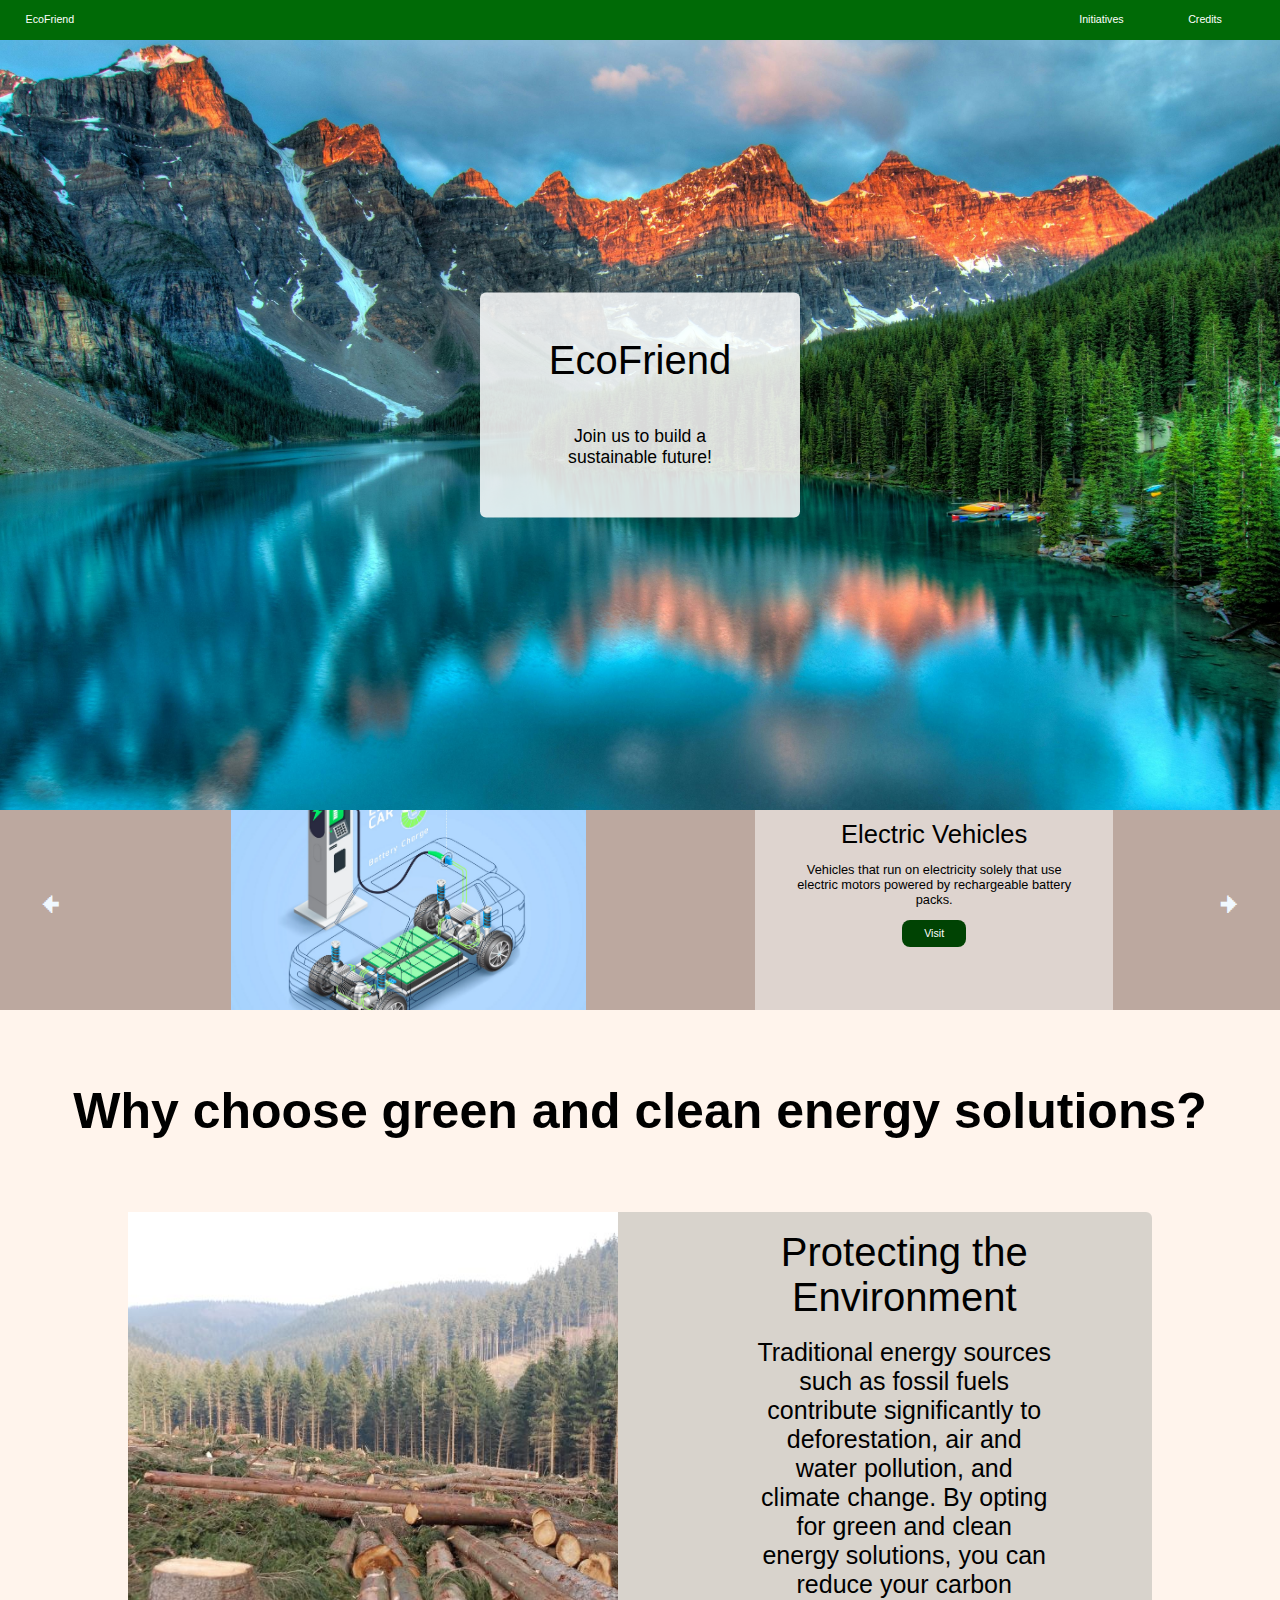
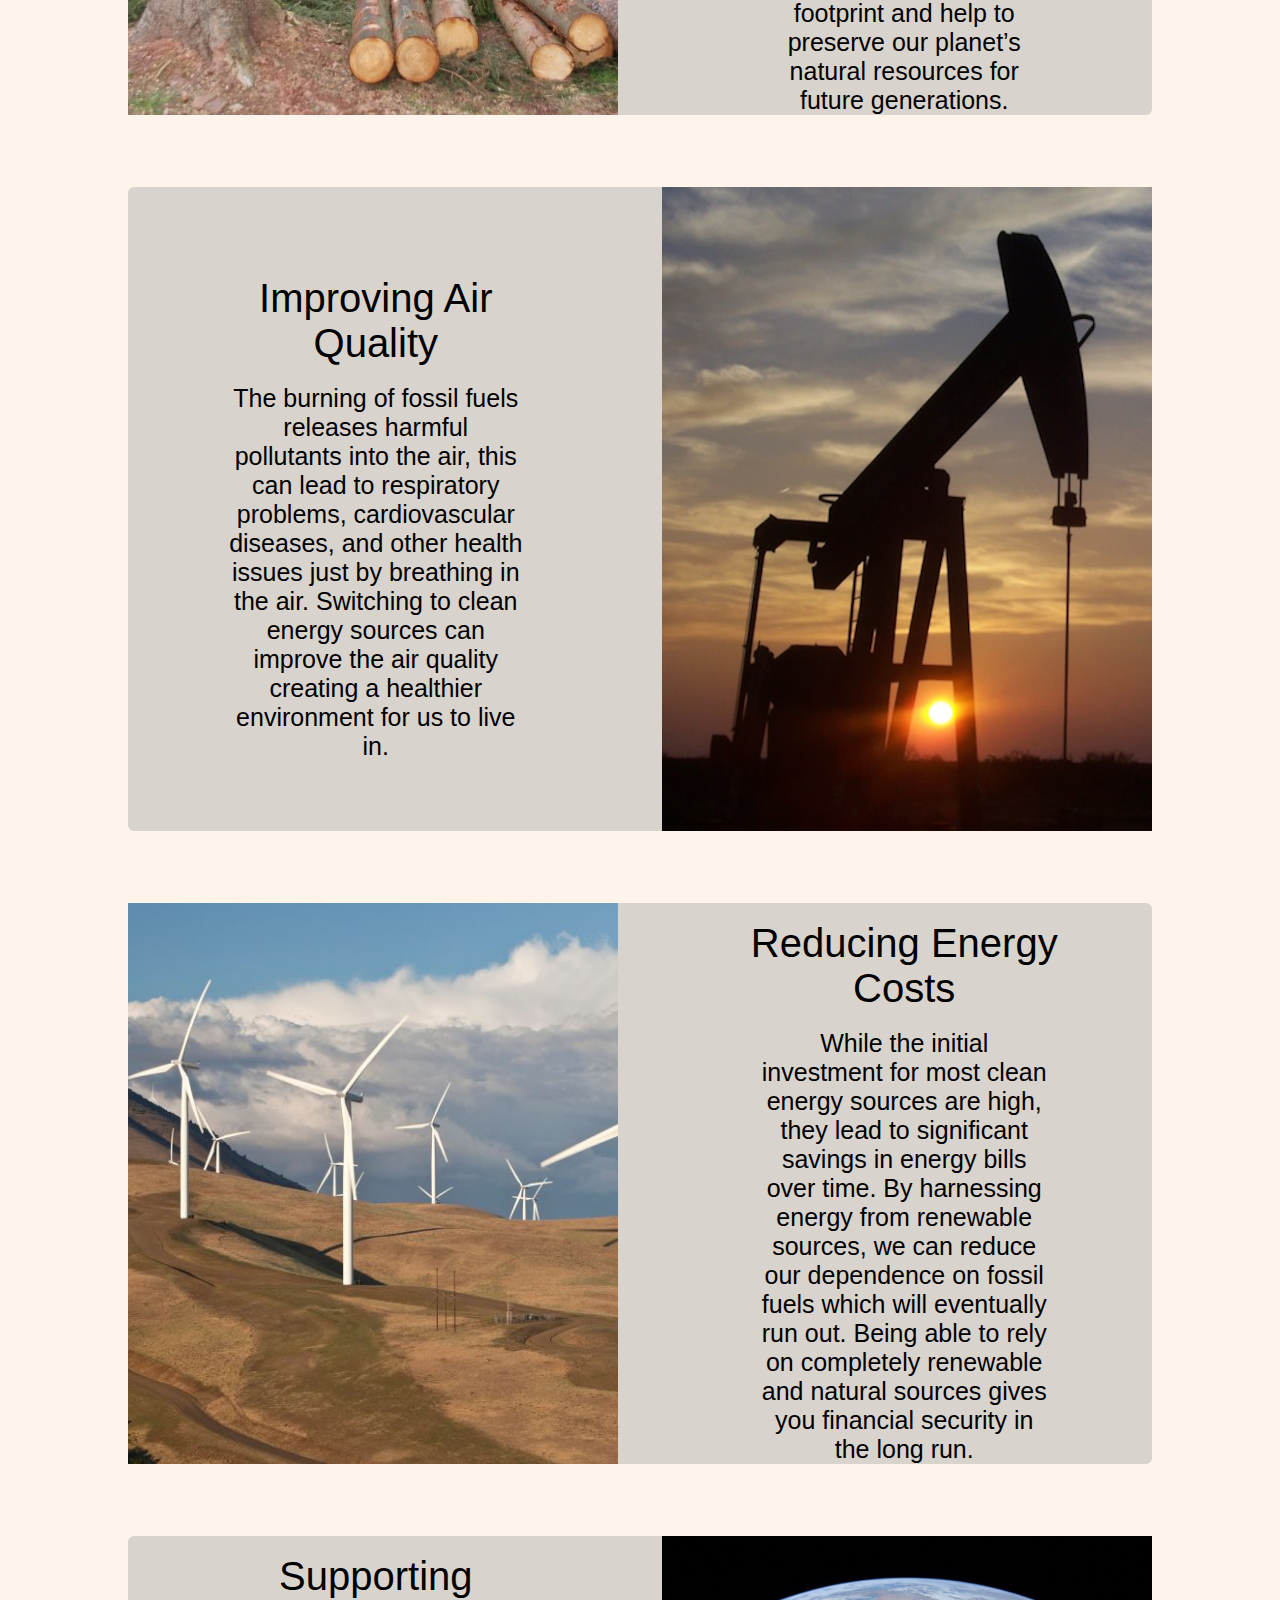
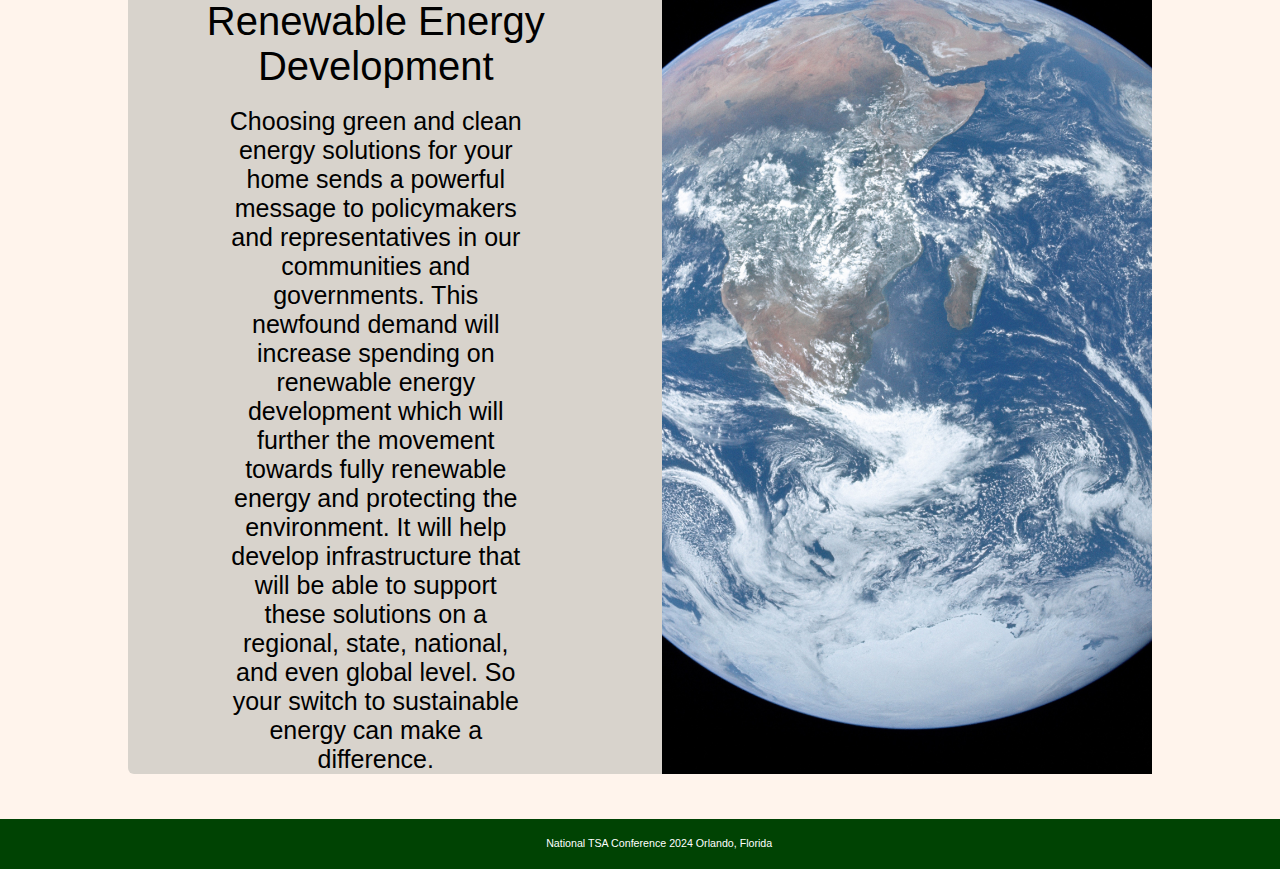
<file: index.html>
<!DOCTYPE html>
<html lang="en">
<head>
    <meta charset="UTF-8">
    <title>Webmaster-2024</title>
    <link href="https://dukky0.github.io/webmaster-2024/styles/index.css" rel="stylesheet">
    <script type="module" src="./scripts/index.js" defer></script>
</head>
<body>
    <div id="pg-content">
        <div id="header">
            <div id="nav-bar" class="flex-container">
                <a href="https://dukky0.github.io/webmaster-2024/index.html">
                    <div id="logo">
                        <p> EcoFriend </p>
                    </div>
                </a>
                <a href="https://dukky0.github.io/webmaster-2024/initiatives.html">
                    <div class="nav-btn flex-child ml-auto">
                        <p> Initiatives </p>
                    </div>
                </a>
                <a href="https://dukky0.github.io/webmaster-2024/credits.html">
                    <div class="nav-btn flex-child ml-auto">
                        <p> Credits </p>
                    </div>
                </a>
            </div>
        </div>

        <div id="splash-screen">
            <div id="home">
                <div id="home-title">
                    EcoFriend
                </div>
                <div id="statement">
                    Join us to build a sustainable future!
                </div>
            </div>
        </div>

        <div id="pages" class="flex-container">
            <div id="slider-switch-l">
                <p>🠜</p>
            </div>
            <div id="slider-img-space">
                <img id="slider-img" src="" alt="img loading">
            </div>
            <div id="slider-block">
                <div id="slider-title">
                    <p id="slider-title-txt">Page Loading</p>
                </div>
                <div id="slider-text">
                    <p id="slider-text-txt"></p>
                </div>
                <a id="slider-link">
                    <div id="slider-btn">
                        <p>Visit</p>
                    </div>
                </a>
            </div>
            <div id="slider-switch-r">
                <p>🠞</p>
            </div>
        </div>

        <h1 style="text-align: center; margin-top: 8vh; font-size: 50px">Why choose green and clean energy solutions?</h1>

        <div class="info-container flex-container background-l">
            <div class="info-container-image">
                <img src="./resources/deforestation.jpg" alt="img txt">
            </div>
            <div class="info-block">
                <div class="info-block-title">
                    <p>Protecting the Environment</p>
                </div>
                <div class="info-block-text">
                    <p>Traditional energy sources such as fossil fuels contribute significantly to deforestation, air and water pollution, and climate change. By opting for green and clean energy solutions, you can reduce your carbon footprint and help to preserve our planet’s natural resources for future generations.</p>
                </div>
            </div>
        </div>

        <div class="info-container flex-container background-l">
            <div class="info-block">
                <div class="info-block-title">
                    <p>Improving Air Quality</p>
                </div>
                <div class="info-block-text">
                    <p>The burning of fossil fuels releases harmful pollutants into the air, this can lead to respiratory problems, cardiovascular diseases, and other health issues just by breathing in the air. Switching to clean energy sources can improve the air quality creating a healthier environment for us to live in.</p>
                </div>
            </div>
            <div class="info-container-image">
                <img src="./resources/oilWell.JPG" alt="img txt">
            </div>
        </div>

        <div class="info-container flex-container background-l">
            <div class="info-container-image">
                <img src="./resources/windfarm.jpg" alt="img txt">
            </div>
            <div class="info-block">
                <div class="info-block-title">
                    <p>Reducing Energy Costs</p>
                </div>
                <div class="info-block-text">
                    <p>While the initial investment for most clean energy sources are high, they lead to significant savings in energy bills over time. By harnessing energy from renewable sources, we can reduce our dependence on fossil fuels which will eventually run out. Being able to rely on completely renewable and natural sources gives you financial security in the long run.</p>
                </div>
            </div>
        </div>

        <div class="info-container flex-container background-l" style="margin-bottom: 5vh">
            <div class="info-block">
                <div class="info-block-title">
                    <p>Supporting Renewable Energy Development</p>
                </div>
                <div class="info-block-text">
                    <p>Choosing green and clean energy solutions for your home sends a powerful message to policymakers and representatives in our communities and governments. This newfound demand will increase spending on renewable energy development which will further the movement towards fully renewable energy and protecting the environment. It will help develop infrastructure that will be able to support these solutions on a regional, state, national, and even global level. So your switch to sustainable energy can make a difference.</p>
                </div>
            </div>
            <div class="info-container-image">
                <img src="./resources/earth.jpg" alt="img txt">
            </div>
        </div>

        <div id="footer" class="background-d flex-container">
            <div id="description">
                <p class="white-txt">National TSA Conference 2024 Orlando, Florida</p>
            </div>
        </div>
    </div>
</body>
</file>
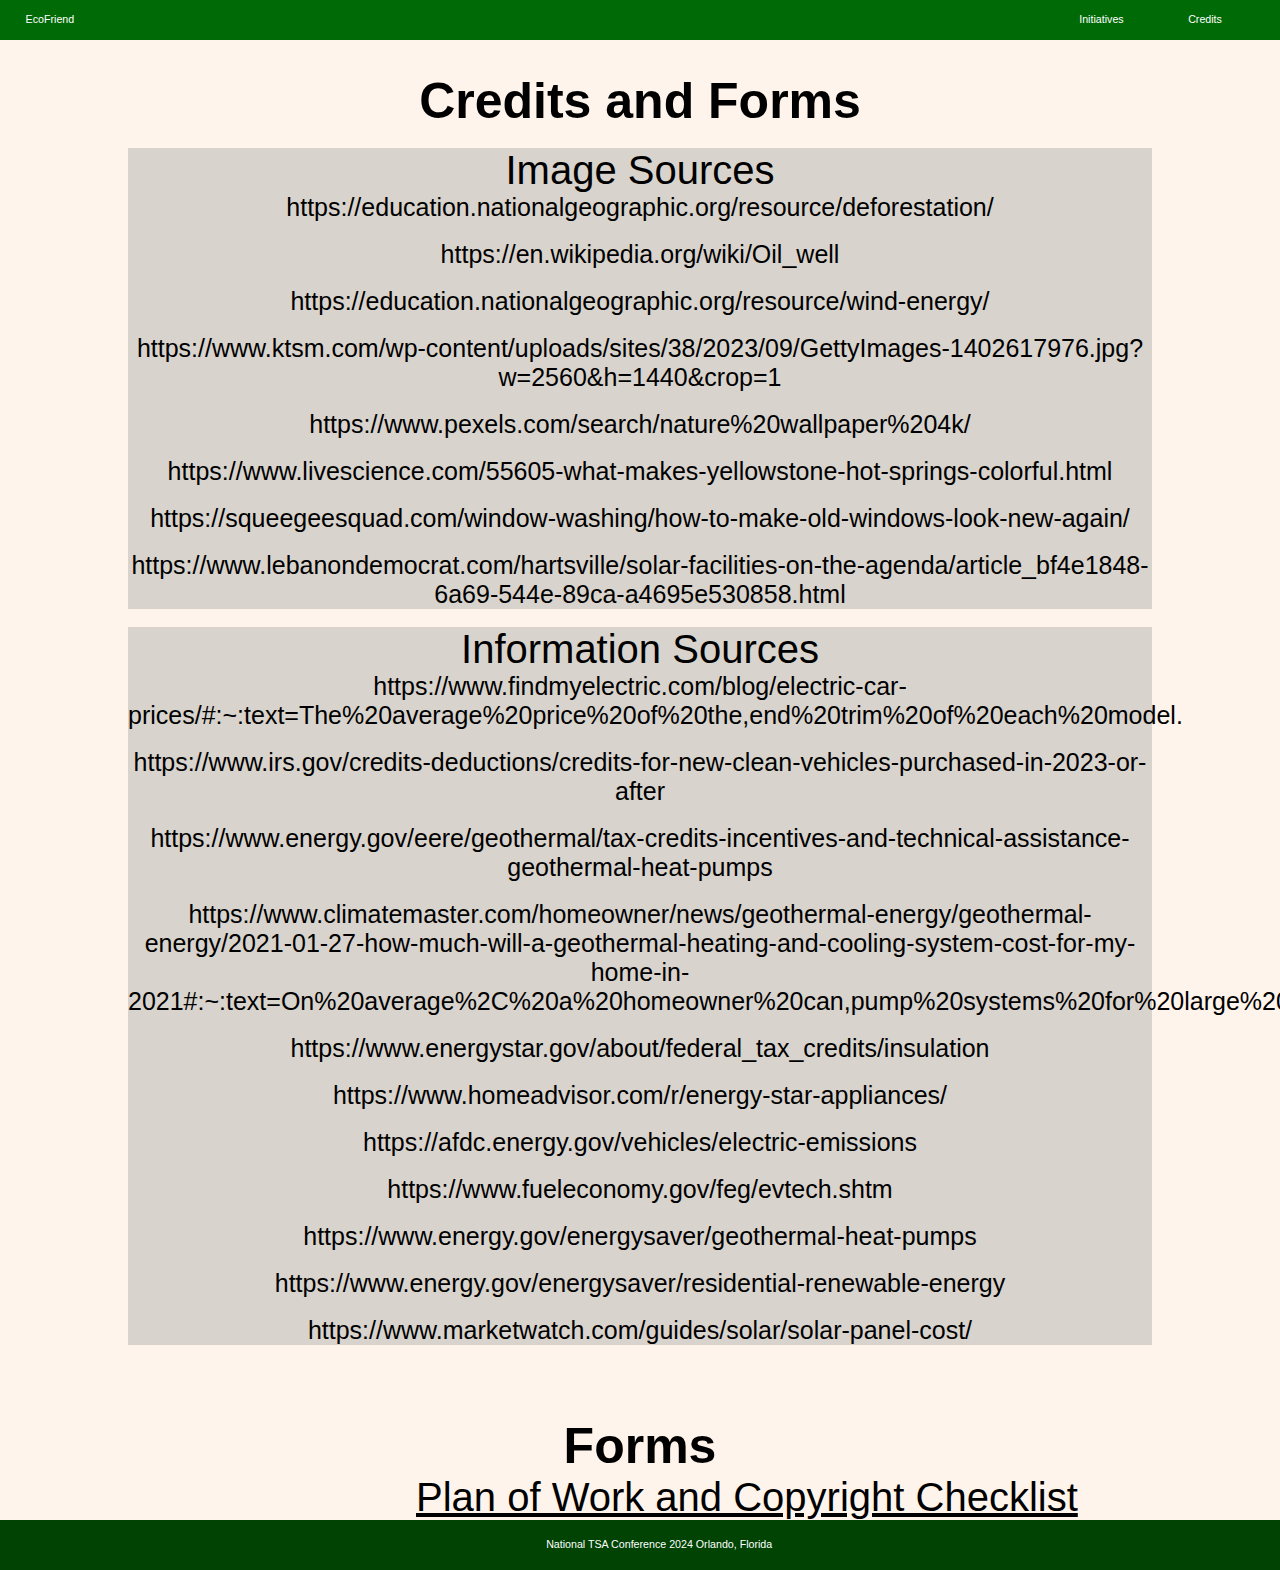
<file: credits.html>
<!DOCTYPE html>
<html lang="en">
<head>
    <meta charset="UTF-8">
    <title>Webmaster-2024</title>
    <link href="https://dukky0.github.io/webmaster-2024/styles/index.css" rel="stylesheet">
    <link href="https://dukky0.github.io/webmaster-2024/styles/credits.css" rel="stylesheet">
    <script type="module" src="./scripts/index.js"></script>
</head>
<body>
<div id="pg-content">
    <div id="header">
        <div id="nav-bar" class="flex-container">
            <a href="https://dukky0.github.io/webmaster-2024/index.html">
                <div id="logo">
                    <p> EcoFriend </p>
                </div>
            </a>
            <a href="https://dukky0.github.io/webmaster-2024/initiatives.html">
                <div class="nav-btn flex-child ml-auto">
                    <p> Initiatives </p>
                </div>
            </a>
            <a href="https://dukky0.github.io/webmaster-2024/credits.html">
                <div class="nav-btn flex-child ml-auto">
                    <p> Credits </p>
                </div>
            </a>
        </div>
    </div>

    <h1 style="text-align: center; padding-top: 8vh; font-size: 50px">Credits and Forms</h1>

    <div class="background-l" style="width: 80%; margin-inline: auto">
        <div class="credit-block">
            <div class="credit-block-title">
                <p>Image Sources</p>
            </div>
            <div class="credit-block-text">
                <a class="link" target="_blank" href="https://education.nationalgeographic.org/resource/deforestation/">https://education.nationalgeographic.org/resource/deforestation/</a>
                <br>
                <br>
                <a class="link" target="_blank" href="https://en.wikipedia.org/wiki/Oil_well">https://en.wikipedia.org/wiki/Oil_well</a>
                <br>
                <br>
                <a target="_blank" href="https://education.nationalgeographic.org/resource/wind-energy/">https://education.nationalgeographic.org/resource/wind-energy/</a>
                <br>
                <br>
                <a target="_blank" href="https://www.ktsm.com/wp-content/uploads/sites/38/2023/09/GettyImages-1402617976.jpg?w=2560&h=1440&crop=1">https://www.ktsm.com/wp-content/uploads/sites/38/2023/09/GettyImages-1402617976.jpg?w=2560&h=1440&crop=1 </a>
                <br>
                <br>
                <a target="_blank" href="https://www.pexels.com/search/nature%20wallpaper%204k/">https://www.pexels.com/search/nature%20wallpaper%204k/</a>
                <br>
                <br>
                <a target="_blank" href="https://www.livescience.com/55605-what-makes-yellowstone-hot-springs-colorful.html">https://www.livescience.com/55605-what-makes-yellowstone-hot-springs-colorful.html</a>
                <br>
                <br>
                <a target="_blank" href="https://squeegeesquad.com/window-washing/how-to-make-old-windows-look-new-again/">https://squeegeesquad.com/window-washing/how-to-make-old-windows-look-new-again/</a>
                <br>
                <br>
                <a target="_blank" href="https://www.lebanondemocrat.com/hartsville/solar-facilities-on-the-agenda/article_bf4e1848-6a69-544e-89ca-a4695e530858.html">https://www.lebanondemocrat.com/hartsville/solar-facilities-on-the-agenda/article_bf4e1848-6a69-544e-89ca-a4695e530858.html</a>
            </div>
        </div>
    </div>

    <div class="background-l" style="width: 80%; margin-inline: auto">
        <div class="credit-block">
            <div class="credit-block-title">
                <p>Information Sources</p>
            </div>
            <div class="credit-block-text">
                <a target="_blank" href="https://www.findmyelectric.com/blog/electric-car-prices/#:~:text=The%20average%20price%20of%20the,end%20trim%20of%20each%20model">https://www.findmyelectric.com/blog/electric-car-prices/#:~:text=The%20average%20price%20of%20the,end%20trim%20of%20each%20model.</a>
                <br>
                <br>
                <a target="_blank" href="https://www.irs.gov/credits-deductions/credits-for-new-clean-vehicles-purchased-in-2023-or-after">https://www.irs.gov/credits-deductions/credits-for-new-clean-vehicles-purchased-in-2023-or-after</a>
                <br>
                <br>
                <a target="_blank" href="https://www.energy.gov/eere/geothermal/tax-credits-incentives-and-technical-assistance-geothermal-heat-pumps">https://www.energy.gov/eere/geothermal/tax-credits-incentives-and-technical-assistance-geothermal-heat-pumps</a>
                <br>
                <br>
                <a target="_blank" href="https://www.climatemaster.com/homeowner/news/geothermal-energy/geothermal-energy/2021-01-27-how-much-will-a-geothermal-heating-and-cooling-system-cost-for-my-home-in-2021#:~:text=On%20average%2C%20a%20homeowner%20can,pump%20systems%20for%20large%20homes">https://www.climatemaster.com/homeowner/news/geothermal-energy/geothermal-energy/2021-01-27-how-much-will-a-geothermal-heating-and-cooling-system-cost-for-my-home-in-2021#:~:text=On%20average%2C%20a%20homeowner%20can,pump%20systems%20for%20large%20homes</a>
                <br>
                <br>
                <a target="_blank" href="https://www.energystar.gov/about/federal_tax_credits/insulation">https://www.energystar.gov/about/federal_tax_credits/insulation</a>
                <br>
                <br>
                <a target="_blank" href="https://www.homeadvisor.com/r/energy-star-appliances/">https://www.homeadvisor.com/r/energy-star-appliances/</a>
                <br>
                <br>
                <a target="_blank" href="https://afdc.energy.gov/vehicles/electric-emissions">https://afdc.energy.gov/vehicles/electric-emissions</a>
                <br>
                <br>
                <a target="_blank" href="https://www.fueleconomy.gov/feg/evtech.shtm">https://www.fueleconomy.gov/feg/evtech.shtm</a>
                <br>
                <br>
                <a target="_blank" href=https://www.energy.gov/energysaver/geothermal-heat-pumps"">https://www.energy.gov/energysaver/geothermal-heat-pumps</a>
                <br>
                <br>
                <a target="_blank" href="https://www.energy.gov/energysaver/residential-renewable-energy">https://www.energy.gov/energysaver/residential-renewable-energy</a>
                <br>
                <br>
                <a target="_blank" href="https://www.marketwatch.com/guides/solar/solar-panel-cost/">https://www.marketwatch.com/guides/solar/solar-panel-cost/</a>
            </div>
        </div>
    </div>

    <h1 style="text-align: center; padding-top: 8vh; font-size: 50px">Forms</h1>
    <a target="_blank" href="https://dukky0.github.io/webmaster-2024/resources/forms.pdf" style="text-align: center; padding-top: 8vh; margin-left: 32.5%; margin-bottom: 8vh; font-size: 40px; text-decoration: underline">Plan of Work and Copyright Checklist</a>

    <div id="footer" class="background-d flex-container">
        <div id="description">
            <p class="white-txt">National TSA Conference 2024 Orlando, Florida</p>
        </div>
    </div>
</div>
</body>
</file>
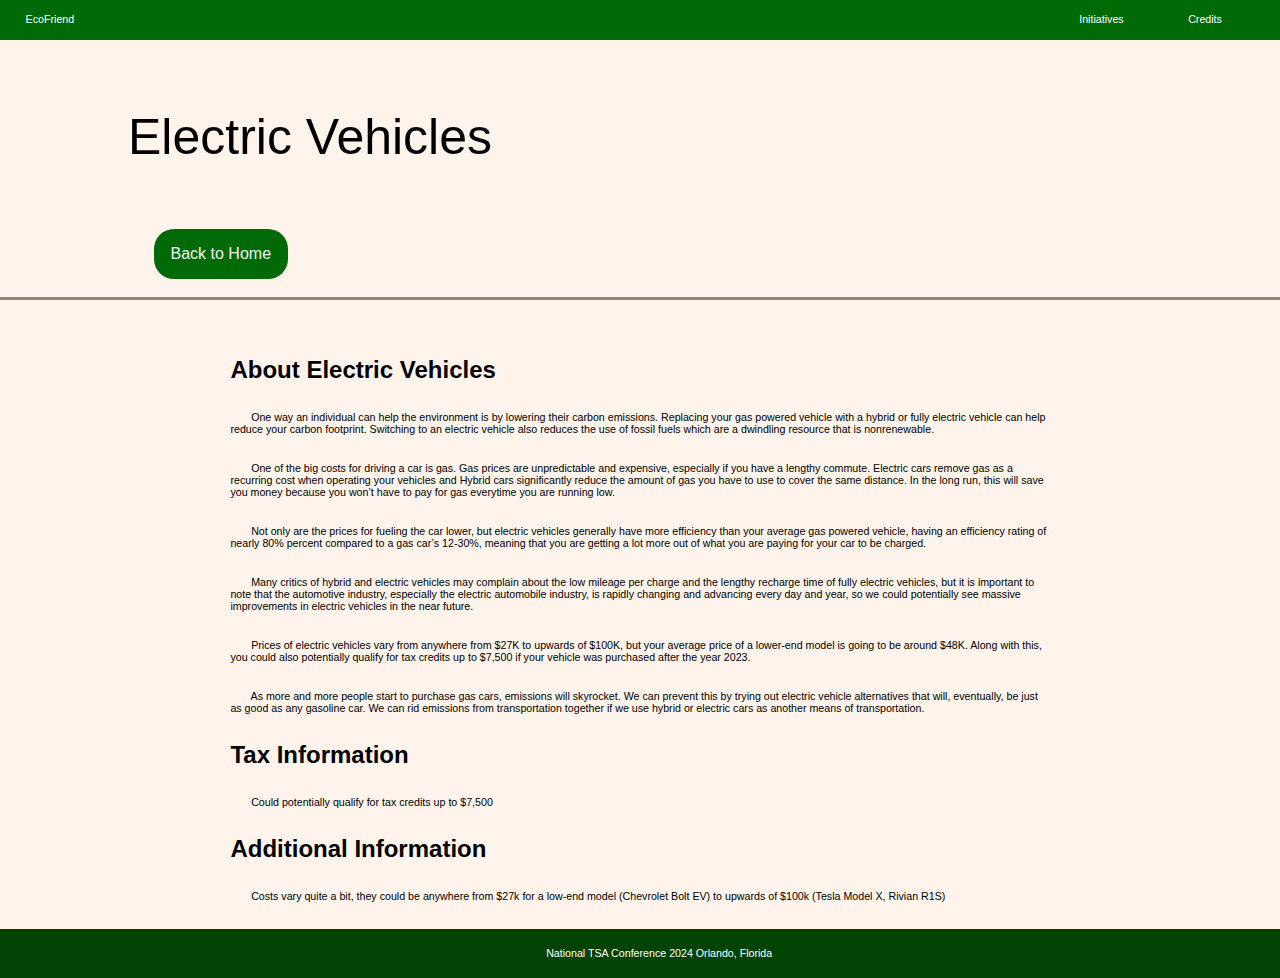
<file: electricCar.html>
<!DOCTYPE html>
<html lang="en">
<head>
    <meta charset="UTF-8">
    <title>Webmaster-2024</title>
    <link href="https://dukky0.github.io/webmaster-2024/styles/index.css" rel="stylesheet">
    <link href="https://dukky0.github.io/webmaster-2024/styles/info.css" rel="stylesheet">
    <script type="module" src="./scripts/index.js"></script>
</head>
<body>
<div id="pg-content">
    <div id="header">
        <div id="nav-bar" class="flex-container">
            <a href="https://dukky0.github.io/webmaster-2024/index.html">
                <div id="logo">
                    <p> EcoFriend </p>
                </div>
            </a>
            <a href="https://dukky0.github.io/webmaster-2024/initiatives.html">
                <div class="nav-btn flex-child ml-auto">
                    <p> Initiatives </p>
                </div>
            </a>
            <a href="https://dukky0.github.io/webmaster-2024/credits.html">
                <div class="nav-btn flex-child ml-auto">
                    <p> Credits </p>
                </div>
            </a>
        </div>
    </div>

    <div id="info-title">Electric Vehicles</div>

    <a href="https://dukky0.github.io/webmaster-2024/index.html">
        <div id="return">Back to Home</div>
    </a>

    <div id="info-text">
        <div id="info-desc">
            <h2>About Electric Vehicles</h2>
            <p>&nbsp;&nbsp;&nbsp;&nbsp;&nbsp;&nbsp; One way an individual can help the environment is by lowering their carbon emissions. Replacing your gas powered vehicle with a hybrid or fully electric vehicle can help reduce your carbon footprint. Switching to an electric vehicle also reduces the use of fossil fuels which are a dwindling resource that is nonrenewable.</p>
            <p>&nbsp;&nbsp;&nbsp;&nbsp;&nbsp;&nbsp; One of the big costs for driving a car is gas. Gas prices are unpredictable and expensive, especially if you have a lengthy commute. Electric cars remove gas as a recurring cost when operating your vehicles and Hybrid cars significantly reduce the amount of gas you have to use to cover the same distance. In the long run, this will save you money because you won’t have to pay for gas everytime you are running low.</p>
            <p>&nbsp;&nbsp;&nbsp;&nbsp;&nbsp;&nbsp; Not only are the prices for fueling the car lower, but electric vehicles generally have more efficiency than your average gas powered vehicle, having an efficiency rating of nearly 80% percent compared to a gas car’s 12-30%, meaning that you are getting a lot more out of what you are paying for your car to be charged.</p>
            <p>&nbsp;&nbsp;&nbsp;&nbsp;&nbsp;&nbsp; Many critics of hybrid and electric vehicles may complain about the low mileage per charge and the lengthy recharge time of fully electric vehicles, but it is important to note that the automotive industry, especially the electric automobile industry, is rapidly changing and advancing every day and year, so we could potentially see massive improvements in electric vehicles in the near future.</p>
            <p>&nbsp;&nbsp;&nbsp;&nbsp;&nbsp;&nbsp; Prices of electric vehicles vary from anywhere from $27K to upwards of $100K, but your average price of a lower-end model is going to be around $48K. Along with this, you could also potentially qualify for tax credits up to $7,500 if your vehicle was purchased after the year 2023.</p>
            <p>&nbsp;&nbsp;&nbsp;&nbsp;&nbsp;&nbsp; As more and more people start to purchase gas cars, emissions will skyrocket. We can prevent this by trying out electric vehicle alternatives that will, eventually, be just as good as any gasoline car. We can rid emissions from transportation together if we use hybrid or electric cars as another means of transportation.</p>
        </div>
        <div id="info-tax">
            <h2>Tax Information</h2>
            <p>&nbsp;&nbsp;&nbsp;&nbsp;&nbsp;&nbsp; Could potentially qualify for tax credits up to $7,500</p>
        </div>
        <div id="info-environ">
            <h2>Additional Information</h2>
            <p>&nbsp;&nbsp;&nbsp;&nbsp;&nbsp;&nbsp; Costs vary quite a bit, they could be anywhere from $27k for a low-end model (Chevrolet Bolt EV) to upwards of $100k (Tesla Model X, Rivian R1S)</p>
        </div>
    </div>

    <div id="footer" class="background-d flex-container">
        <div id="description">
            <p class="white-txt">National TSA Conference 2024 Orlando, Florida</p>
        </div>
    </div>
</div>
</body>
</file>
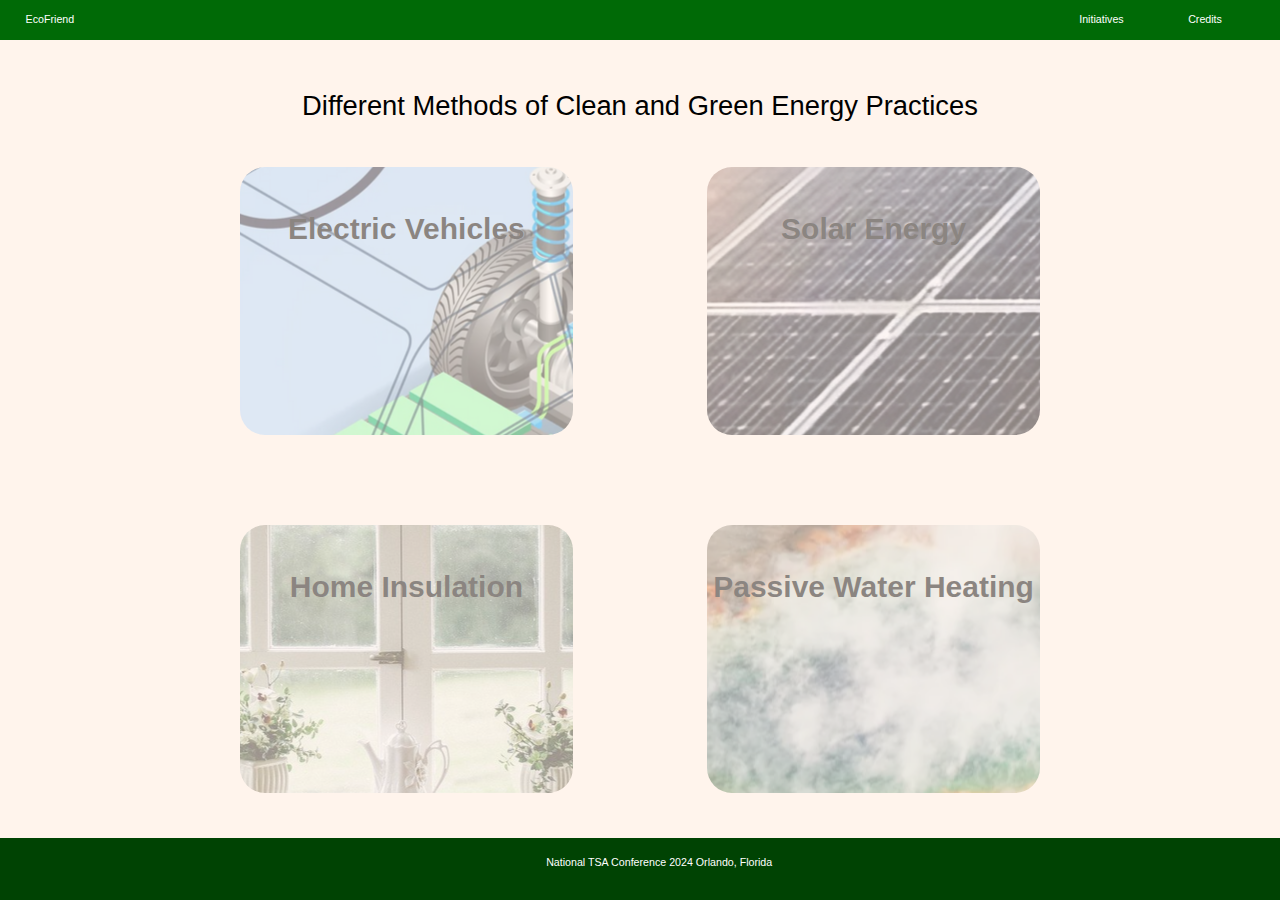
<file: initiatives.html>
<!DOCTYPE html>
<html lang="en">
<head>
    <meta charset="UTF-8">
    <title>Webmaster-2024</title>
    <link href="https://dukky0.github.io/webmaster-2024/styles/index.css" rel="stylesheet">
    <link href="https://dukky0.github.io/webmaster-2024/styles/initiatives.css" rel="stylesheet">
</head>
<body>
    <div id="pg-content">
        <div id="header">
            <div id="nav-bar" class="flex-container">
                <a href="https://dukky0.github.io/webmaster-2024/index.html">
                    <div id="logo">
                        <p> EcoFriend </p>
                    </div>
                </a>
                <a href="https://dukky0.github.io/webmaster-2024/initiatives.html">
                    <div class="nav-btn flex-child ml-auto">
                        <p> Initiatives </p>
                    </div>
                </a>
                <a href="https://dukky0.github.io/webmaster-2024/credits.html">
                    <div class="nav-btn flex-child ml-auto">
                        <p> Credits </p>
                    </div>
                </a>
            </div>
        </div>

        <div id="title">
            <p>Different Methods of Clean and Green Energy Practices</p>
        </div>

        <div id="solution-cards">
            <div id="row-1" class="flex-container">
                <a href="https://dukky0.github.io/webmaster-2024/electricCar.html" id="electric-vehicles" class="card">
                    <div class="card-title">
                        <b>Electric Vehicles</b>
                    </div>
                </a>
                <a href="https://dukky0.github.io/webmaster-2024/solar.html" id="solar-energy" class="card">
                    <div class="card-title">
                        <b>Solar Energy</b>
                    </div>
                </a>
            </div>

            <div id="row-2" class="flex-container">
                <a href="https://dukky0.github.io/webmaster-2024/insulation.html" id="insulation" class="card">
                    <div class="card-title">
                        <b>Home Insulation</b>
                    </div>
                </a>
                <a href="https://dukky0.github.io/webmaster-2024/water.html" id="passive-water-heating" class="card">
                    <div class="card-title">
                        <b>Passive Water Heating</b>
                    </div>
                </a>
            </div>
        </div>

        <div id="footer" class="background-d flex-container">
            <div id="description">
                <p class="white-txt">National TSA Conference 2024 Orlando, Florida</p>
            </div>
        </div>
    </div>
</body>
</file>
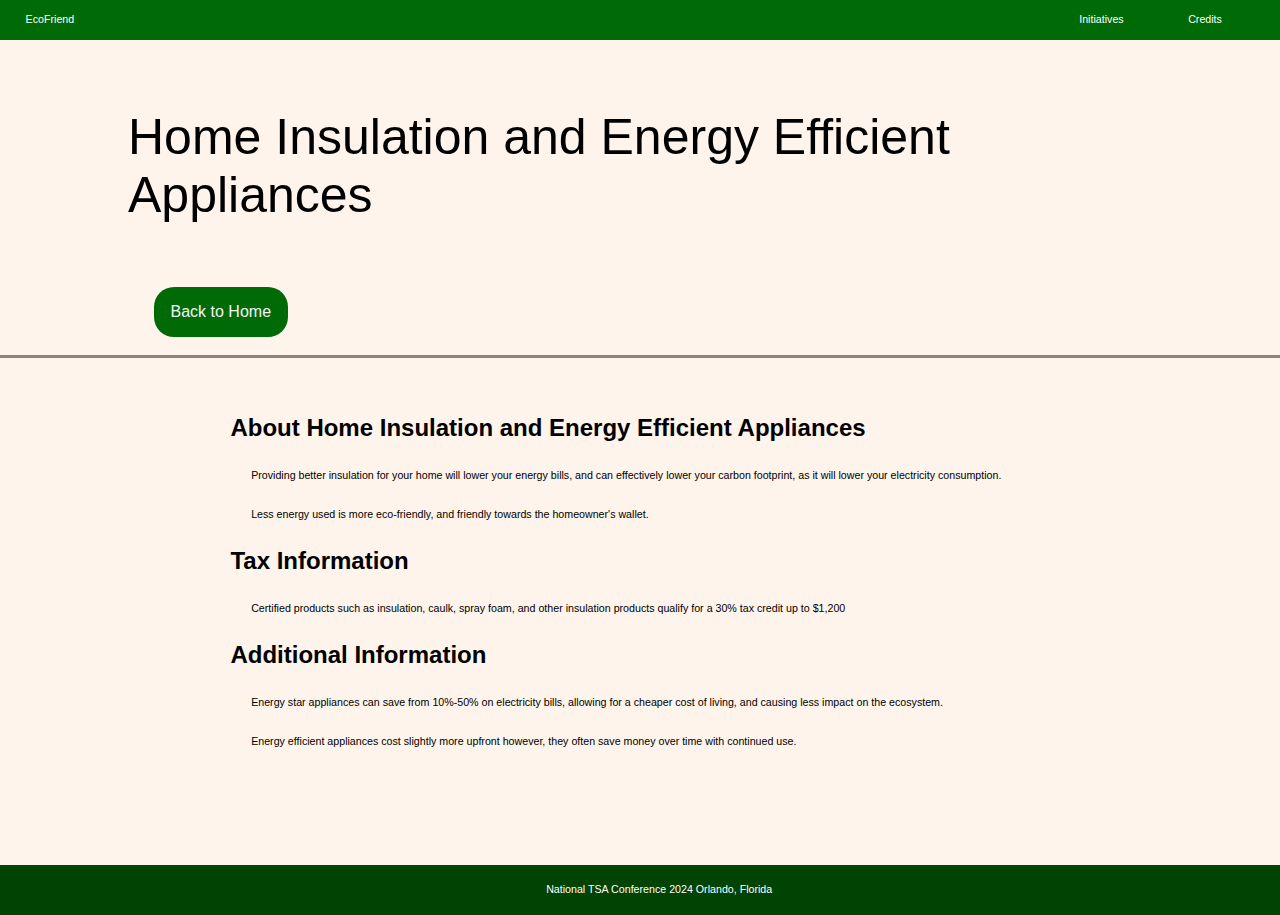
<file: insulation.html>
<!DOCTYPE html>
<html lang="en">
<head>
    <meta charset="UTF-8">
    <title>Webmaster-2024</title>
    <link href="https://dukky0.github.io/webmaster-2024/styles/index.css" rel="stylesheet">
    <link href="https://dukky0.github.io/webmaster-2024/styles/info.css" rel="stylesheet">
    <script type="module" src="./scripts/index.js"></script>
</head>
<body>
<div id="pg-content">
    <div id="header">
        <div id="nav-bar" class="flex-container">
            <a href="https://dukky0.github.io/webmaster-2024/index.html">
                <div id="logo">
                    <p> EcoFriend </p>
                </div>
            </a>
            <a href="https://dukky0.github.io/webmaster-2024/initiatives.html">
                <div class="nav-btn flex-child ml-auto">
                    <p> Initiatives </p>
                </div>
            </a>
            <a href="https://dukky0.github.io/webmaster-2024/credits.html">
                <div class="nav-btn flex-child ml-auto">
                    <p> Credits </p>
                </div>
            </a>
        </div>
    </div>

    <div id="info-title">Home Insulation and Energy Efficient Appliances</div>

    <a href="https://dukky0.github.io/webmaster-2024/index.html">
        <div id="return">Back to Home</div>
    </a>

    <div id="info-text">
        <div id="info-desc">
            <h2>About Home Insulation and Energy Efficient Appliances</h2>
            <p>&nbsp;&nbsp;&nbsp;&nbsp;&nbsp;&nbsp; Providing better insulation for your home will lower your energy bills, and can effectively lower your carbon footprint, as it will lower your electricity consumption.</p>
            <p>&nbsp;&nbsp;&nbsp;&nbsp;&nbsp;&nbsp; Less energy used is more eco-friendly, and friendly towards the homeowner's wallet.</p>
        </div>
        <div id="info-tax">
            <h2>Tax Information</h2>
            <p>&nbsp;&nbsp;&nbsp;&nbsp;&nbsp;&nbsp; Certified products such as insulation, caulk, spray foam, and other insulation products qualify for a 30% tax credit up to $1,200</p>
        </div>
        <div id="info-environ" style="margin-bottom: 13.15vh">
            <h2>Additional Information</h2>
            <p>&nbsp;&nbsp;&nbsp;&nbsp;&nbsp;&nbsp; Energy star appliances can save from 10%-50% on electricity bills, allowing for a cheaper cost of living, and causing less impact on the ecosystem.</p>
            <p>&nbsp;&nbsp;&nbsp;&nbsp;&nbsp;&nbsp; Energy efficient appliances cost slightly more upfront however, they often save money over time with continued use.</p>
        </div>
    </div>

    <div id="footer" class="background-d flex-container">
        <div id="description">
            <p class="white-txt">National TSA Conference 2024 Orlando, Florida</p>
        </div>
    </div>
</div>
</body>
</file>
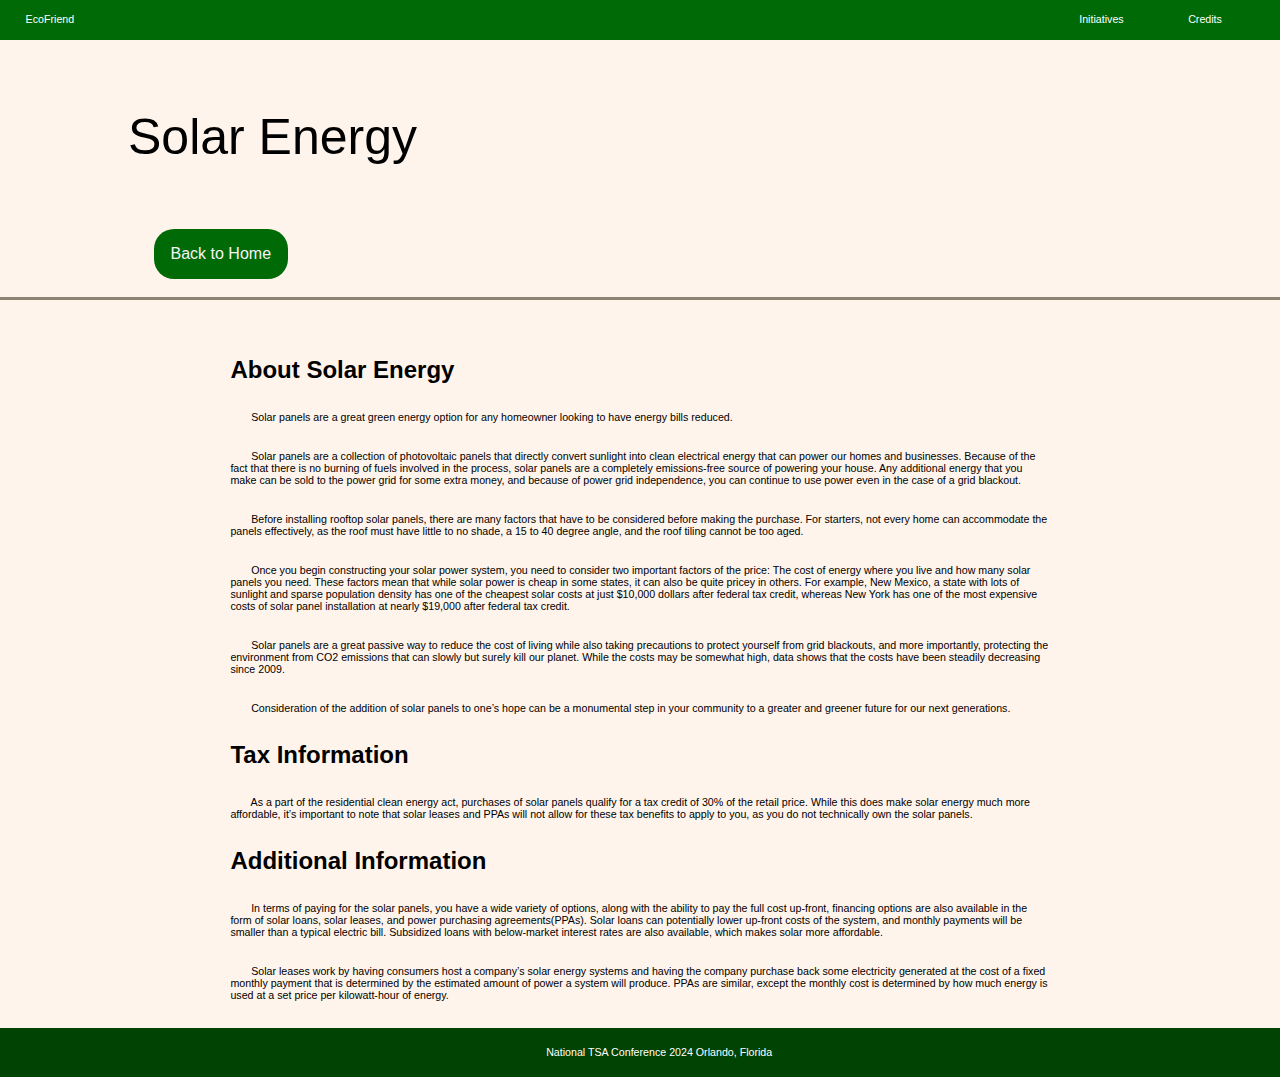
<file: solar.html>
<!DOCTYPE html>
<html lang="en">
<head>
    <meta charset="UTF-8">
    <title>Webmaster-2024</title>
    <link href="https://dukky0.github.io/webmaster-2024/styles/index.css" rel="stylesheet">
    <link href="https://dukky0.github.io/webmaster-2024/styles/info.css" rel="stylesheet">
    <script type="module" src="./scripts/index.js"></script>
</head>
<body>
<div id="pg-content">
    <div id="header">
        <div id="nav-bar" class="flex-container">
            <a href="https://dukky0.github.io/webmaster-2024/index.html">
                <div id="logo">
                    <p> EcoFriend </p>
                </div>
            </a>
            <a href="https://dukky0.github.io/webmaster-2024/initiatives.html">
                <div class="nav-btn flex-child ml-auto">
                    <p> Initiatives </p>
                </div>
            </a>
            <a href="https://dukky0.github.io/webmaster-2024/credits.html">
                <div class="nav-btn flex-child ml-auto">
                    <p> Credits </p>
                </div>
            </a>
        </div>
    </div>

    <div id="info-title">Solar Energy</div>

    <a href="https://dukky0.github.io/webmaster-2024/index.html">
        <div id="return">Back to Home</div>
    </a>

    <div id="info-text">
        <div id="info-desc">
            <h2>About Solar Energy</h2>
            <p>&nbsp;&nbsp;&nbsp;&nbsp;&nbsp;&nbsp; Solar panels are a great green energy option for any homeowner looking to have energy bills reduced. </p>
            <p>&nbsp;&nbsp;&nbsp;&nbsp;&nbsp;&nbsp; Solar panels are a collection of photovoltaic panels that directly convert sunlight into clean electrical energy that can power our homes and businesses. Because of the fact that there is no burning of fuels involved in the process, solar panels are a completely emissions-free source of powering your house. Any additional energy that you make can be sold to the power grid for some extra money, and because of power grid independence, you can continue to use power even in the case of a grid blackout.</p>
            <p>&nbsp;&nbsp;&nbsp;&nbsp;&nbsp;&nbsp; Before installing rooftop solar panels, there are many factors that have to be considered before making the purchase. For starters, not every home can accommodate the panels effectively, as the roof must have little to no shade, a 15 to 40 degree angle, and the roof tiling cannot be too aged.</p>
            <p>&nbsp;&nbsp;&nbsp;&nbsp;&nbsp;&nbsp; Once you begin constructing your solar power system, you need to consider two important factors of the price: The cost of energy where you live and how many solar panels you need. These factors mean that while solar power is cheap in some states, it can also be quite pricey in others. For example, New Mexico, a state with lots of sunlight and sparse population density has one of the cheapest solar costs at just $10,000 dollars after federal tax credit, whereas New York has one of the most expensive costs of solar panel installation at nearly $19,000 after federal tax credit.</p>
            <p>&nbsp;&nbsp;&nbsp;&nbsp;&nbsp;&nbsp; Solar panels are a great passive way to reduce the cost of living while also taking precautions to protect yourself from grid blackouts, and more importantly, protecting the environment from CO2 emissions that can slowly but surely kill our planet. While the costs may be somewhat high, data shows that the costs have been steadily decreasing since 2009.</p>
            <p>&nbsp;&nbsp;&nbsp;&nbsp;&nbsp;&nbsp; Consideration of the addition of solar panels to one’s hope can be a monumental step in your community to a greater and greener future for our next generations.</p>
        </div>
        <div id="info-tax">
            <h2>Tax Information</h2>
            <p>&nbsp;&nbsp;&nbsp;&nbsp;&nbsp;&nbsp; As a part of the residential clean energy act, purchases of solar panels qualify for a tax credit of 30% of the retail price. While this does make solar energy much more affordable, it’s important to note that solar leases and PPAs will not allow for these tax benefits to apply to you, as you do not technically own the solar panels.</p>
        </div>
        <div id="info-environ">
            <h2>Additional Information</h2>
            <p>&nbsp;&nbsp;&nbsp;&nbsp;&nbsp;&nbsp; In terms of paying for the solar panels, you have a wide variety of options, along with the ability to pay the full cost up-front, financing options are also available in the form of solar loans, solar leases, and power purchasing agreements(PPAs). Solar loans can potentially lower up-front costs of the system, and monthly payments will be smaller than a typical electric bill. Subsidized loans with below-market interest rates are also available, which makes solar more affordable.</p>
            <p>&nbsp;&nbsp;&nbsp;&nbsp;&nbsp;&nbsp; Solar leases work by having consumers host a company’s solar energy systems and having the company purchase back some electricity generated at the cost of a fixed monthly payment that is determined by the estimated amount of power a system will produce. PPAs are similar, except the monthly cost is determined by how much energy is used at a set price per kilowatt-hour of energy.</p>
        </div>
    </div>

    <div id="footer" class="background-d flex-container">
        <div id="description">
            <p class="white-txt">National TSA Conference 2024 Orlando, Florida</p>
        </div>
    </div>
</div>
</body>
</file>
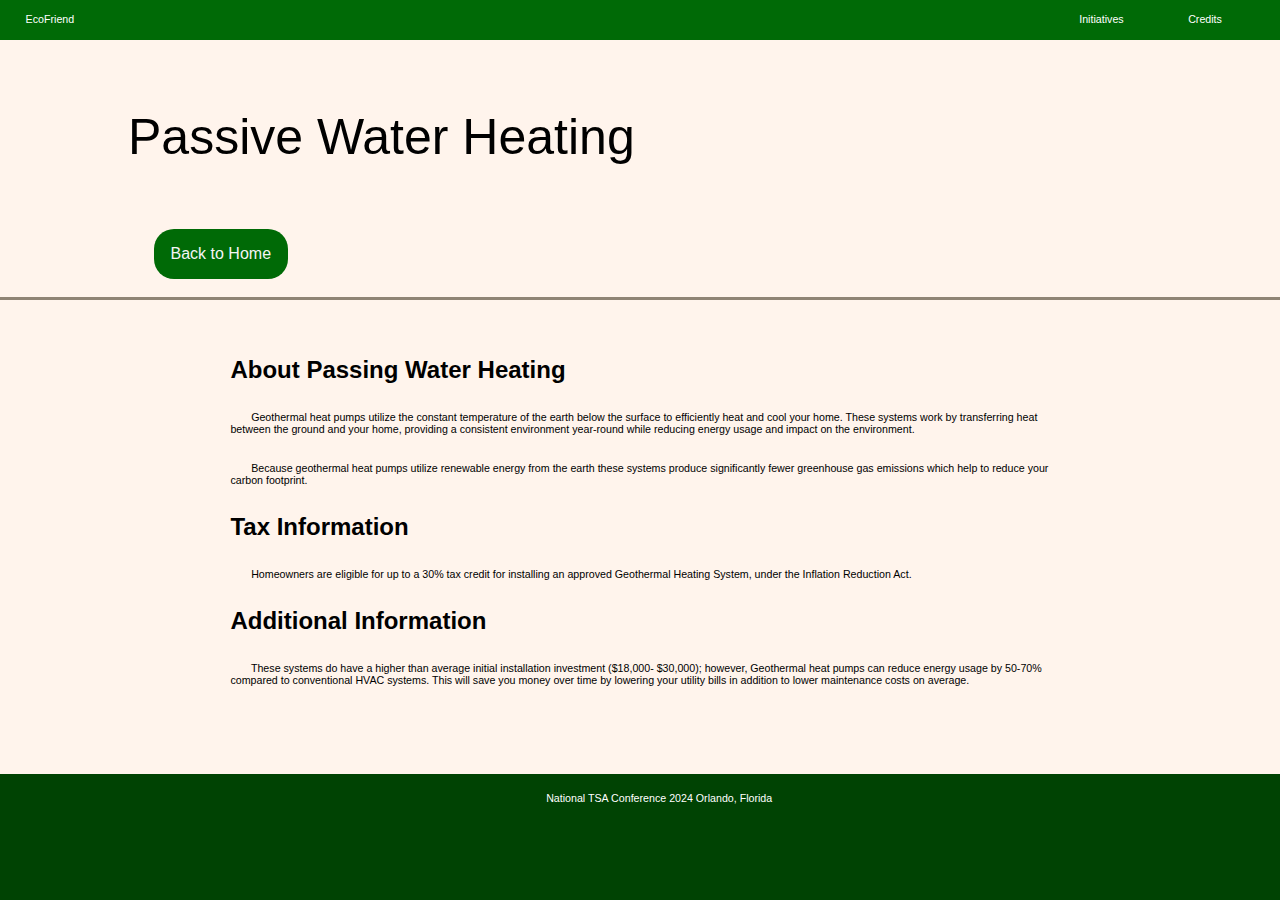
<file: water.html>
<!DOCTYPE html>
<html lang="en">
<head>
    <meta charset="UTF-8">
    <title>Webmaster-2024</title>
    <link href="https://dukky0.github.io/webmaster-2024/styles/index.css" rel="stylesheet">
    <link href="https://dukky0.github.io/webmaster-2024/styles/info.css" rel="stylesheet">
    <script type="module" src="./scripts/index.js"></script>
</head>
<body>
<div id="pg-content">
    <div id="header">
        <div id="nav-bar" class="flex-container">
            <a href="https://dukky0.github.io/webmaster-2024/index.html">
                <div id="logo">
                    <p> EcoFriend </p>
                </div>
            </a>
            <a href="https://dukky0.github.io/webmaster-2024/initiatives.html">
                <div class="nav-btn flex-child ml-auto">
                    <p> Initiatives </p>
                </div>
            </a>
            <a href="https://dukky0.github.io/webmaster-2024/credits.html">
                <div class="nav-btn flex-child ml-auto">
                    <p> Credits </p>
                </div>
            </a>
        </div>
    </div>

    <div id="info-title">Passive Water Heating</div>

    <a href="https://dukky0.github.io/webmaster-2024/index.html">
        <div id="return">Back to Home</div>
    </a>

    <div id="info-text">
        <div id="info-desc">
            <h2>About Passing Water Heating</h2>
            <p>&nbsp;&nbsp;&nbsp;&nbsp;&nbsp;&nbsp; Geothermal heat pumps utilize the constant temperature of the earth below the surface to efficiently heat and cool your home. These systems work by transferring heat between the ground and your home, providing a consistent environment year-round while reducing energy usage and impact on the environment.</p>
            <p>&nbsp;&nbsp;&nbsp;&nbsp;&nbsp;&nbsp; Because geothermal heat pumps utilize renewable energy from the earth these systems produce significantly fewer greenhouse gas emissions which help to reduce your carbon footprint.</p>
        </div>
        <div id="info-tax">
            <h2>Tax Information</h2>
            <p>&nbsp;&nbsp;&nbsp;&nbsp;&nbsp;&nbsp; Homeowners are eligible for up to a 30% tax credit for installing an approved Geothermal Heating System, under the Inflation Reduction Act.</p>
        </div>
        <div id="info-environ" style="margin-bottom: 9.75vh">
            <h2>Additional Information</h2>
            <p>&nbsp;&nbsp;&nbsp;&nbsp;&nbsp;&nbsp; These systems do have a higher than average initial installation investment ($18,000- $30,000); however, Geothermal heat pumps can reduce energy usage by 50-70% compared to conventional HVAC systems. This will save you money over time by lowering your utility bills in addition to lower maintenance costs on average.</p>
        </div>
    </div>

    <div id="footer" class="background-d flex-container">
        <div id="description">
            <p class="white-txt">National TSA Conference 2024 Orlando, Florida</p>
        </div>
    </div>
</div>
</body>
</file>
